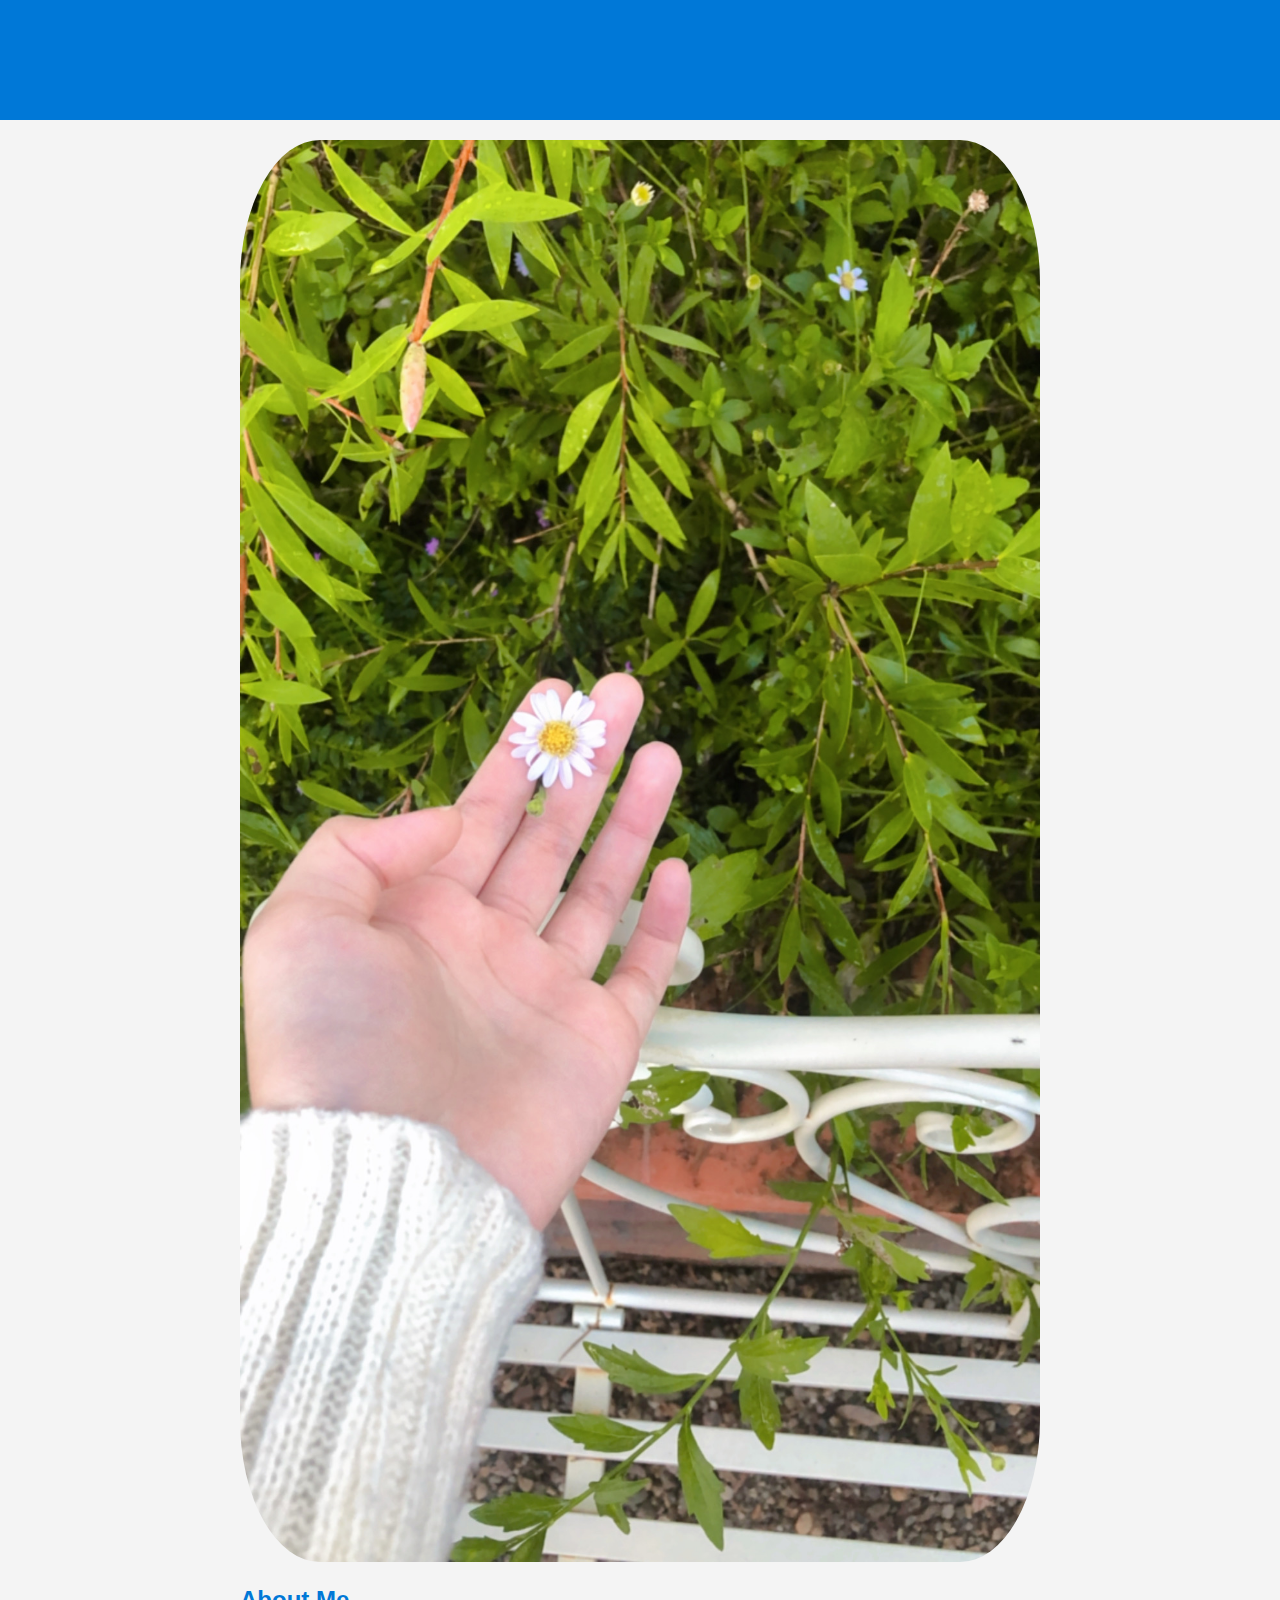
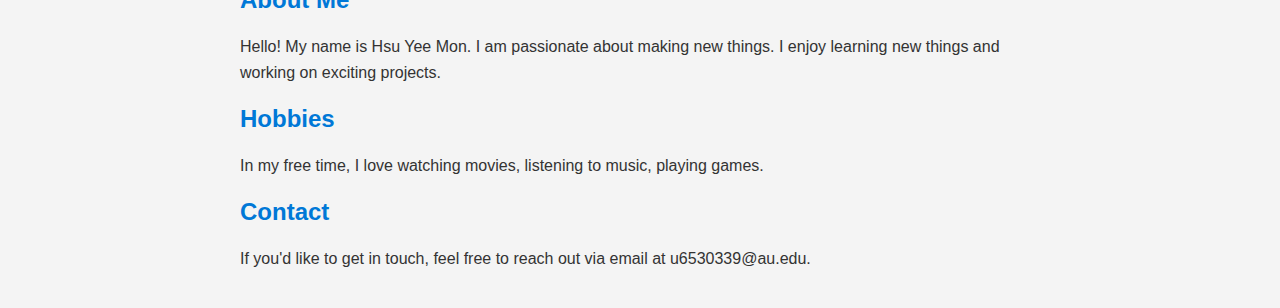
<file: index.html>
<!DOCTYPE html>
<html lang="en">
<head>
    <meta charset="UTF-8">
    <meta name="viewport" content="width=device-width, initial-scale=1.0">
    <title>Self Introduction</title>
    <style>
        body {
            font-family: Arial, sans-serif;
            margin: 0;
            padding: 0;
            background-color: #f4f4f4;
            color: #333;
        }
        header {
            background-color: #0078D7;
            color: white;
            padding: 20px;
            text-align: center;
        }
        main {
            padding: 20px;
            max-width: 800px;
            margin: auto;
        }
        h1, h2 {
            color: #0078D7;
        }
        p {
            line-height: 1.6;
        }
    </style>
</head>
<body>
    <header>
        <h1>Welcome to My Page</h1>
    </header>
    <main>
        <img src="flower.JPG" alt="Flower Image" style="width:100%; height:20%; border-radius:8px; border-radius: 10%;">
        <h2>About Me</h2>
        <p>Hello! My name is Hsu Yee Mon. I am passionate about making new things. I enjoy learning new things and working on exciting projects.</p>
        <h2>Hobbies</h2>
        <p>In my free time, I love watching movies, listening to music, playing games.</p>
        <h2>Contact</h2>
        <p>If you'd like to get in touch, feel free to reach out via email at u6530339@au.edu.</p>
    </main>
</body>
</html>
</file>
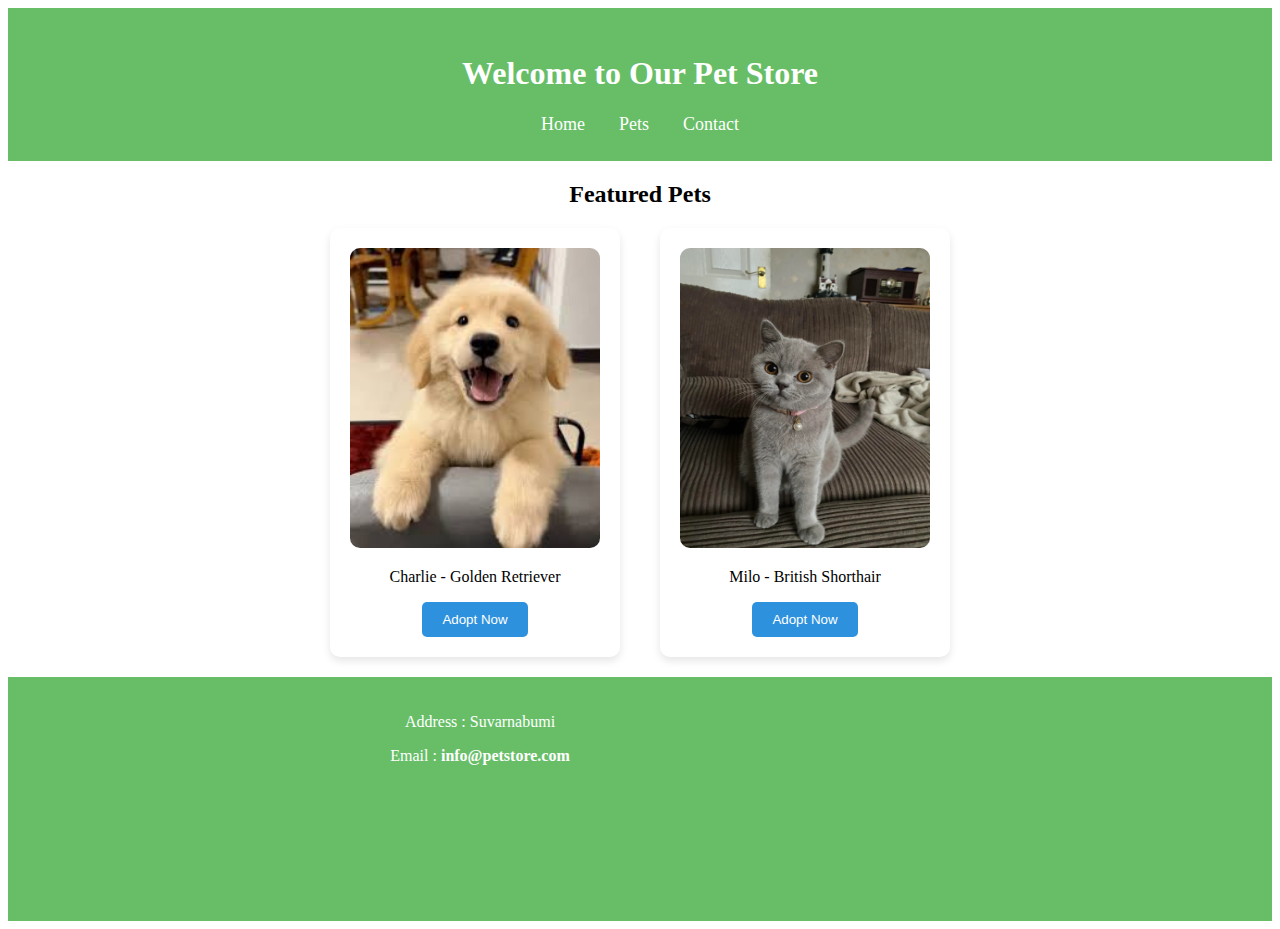
<file: petShop/index.html>
<!DOCTYPE html>
<html lang="en">
<head>
    <meta charset="UTF-8">
    <meta name="viewport" content="width=device-width, initial-scale=1.0">
    <title>Pet Store</title>
    <link rel="stylesheet" href="style.css">
</head>
<body>

    <div class="header">
        <h1>Welcome to Our Pet Store</h1>
        <nav>
            <a href="index.html">Home</a>
            <a href="pets.html">Pets</a>
            <a href="#contact">Contact</a>
        </nav>
    </div>

    <main>
        <section class="featured">
            <h2>Featured Pets</h2>
            <div class="pet-list">
                <div class="pet">
                    <img src="img/dog.jpg" alt="Cute Dog">
                    <p>Charlie - Golden Retriever</p>
                    <button onclick="adoptPet()">Adopt Now</button>
                </div>

                <div class="pet">
                    <img src="img/cat.webp" alt="Cute Cat">
                    <p>Milo - British Shorthair</p>
                    <button onclick="adoptPet()">Adopt Now</button>
                </div>
            </div>
        </section>
        <section class="accessory-shop">
    </main>

    <footer id="contact">
        <div style="margin-right    : 20px;">
            <p>
                Address : Suvarnabumi
            </p>
            <p>Email :  <strong>info@petstore.com</strong></p>
        </div>
        <div>
            <iframe src="https://www.google.com/maps/embed?pb=!1m18!1m12!1m3!1d3877.7574928636263!2d100.8353362097322!3d13.611617900470323!2m3!1f0!2f0!3f0!3m2!1i1024!2i768!4f13.1!3m3!1m2!1s0x311d430e775155f9%3A0xf01923824353260!2sAssumption%20University%20Suvarnabhumi%20Campus!5e0!3m2!1sen!2sth!4v1749614060054!5m2!1sen!2sth" width="300" height="200" style="border:0;" allowfullscreen="" loading="lazy" referrerpolicy="no-referrer-when-downgrade"></iframe>
        </div>
        
    </footer>
    <script src="script.js"></script>
</body>
</html>
</file>
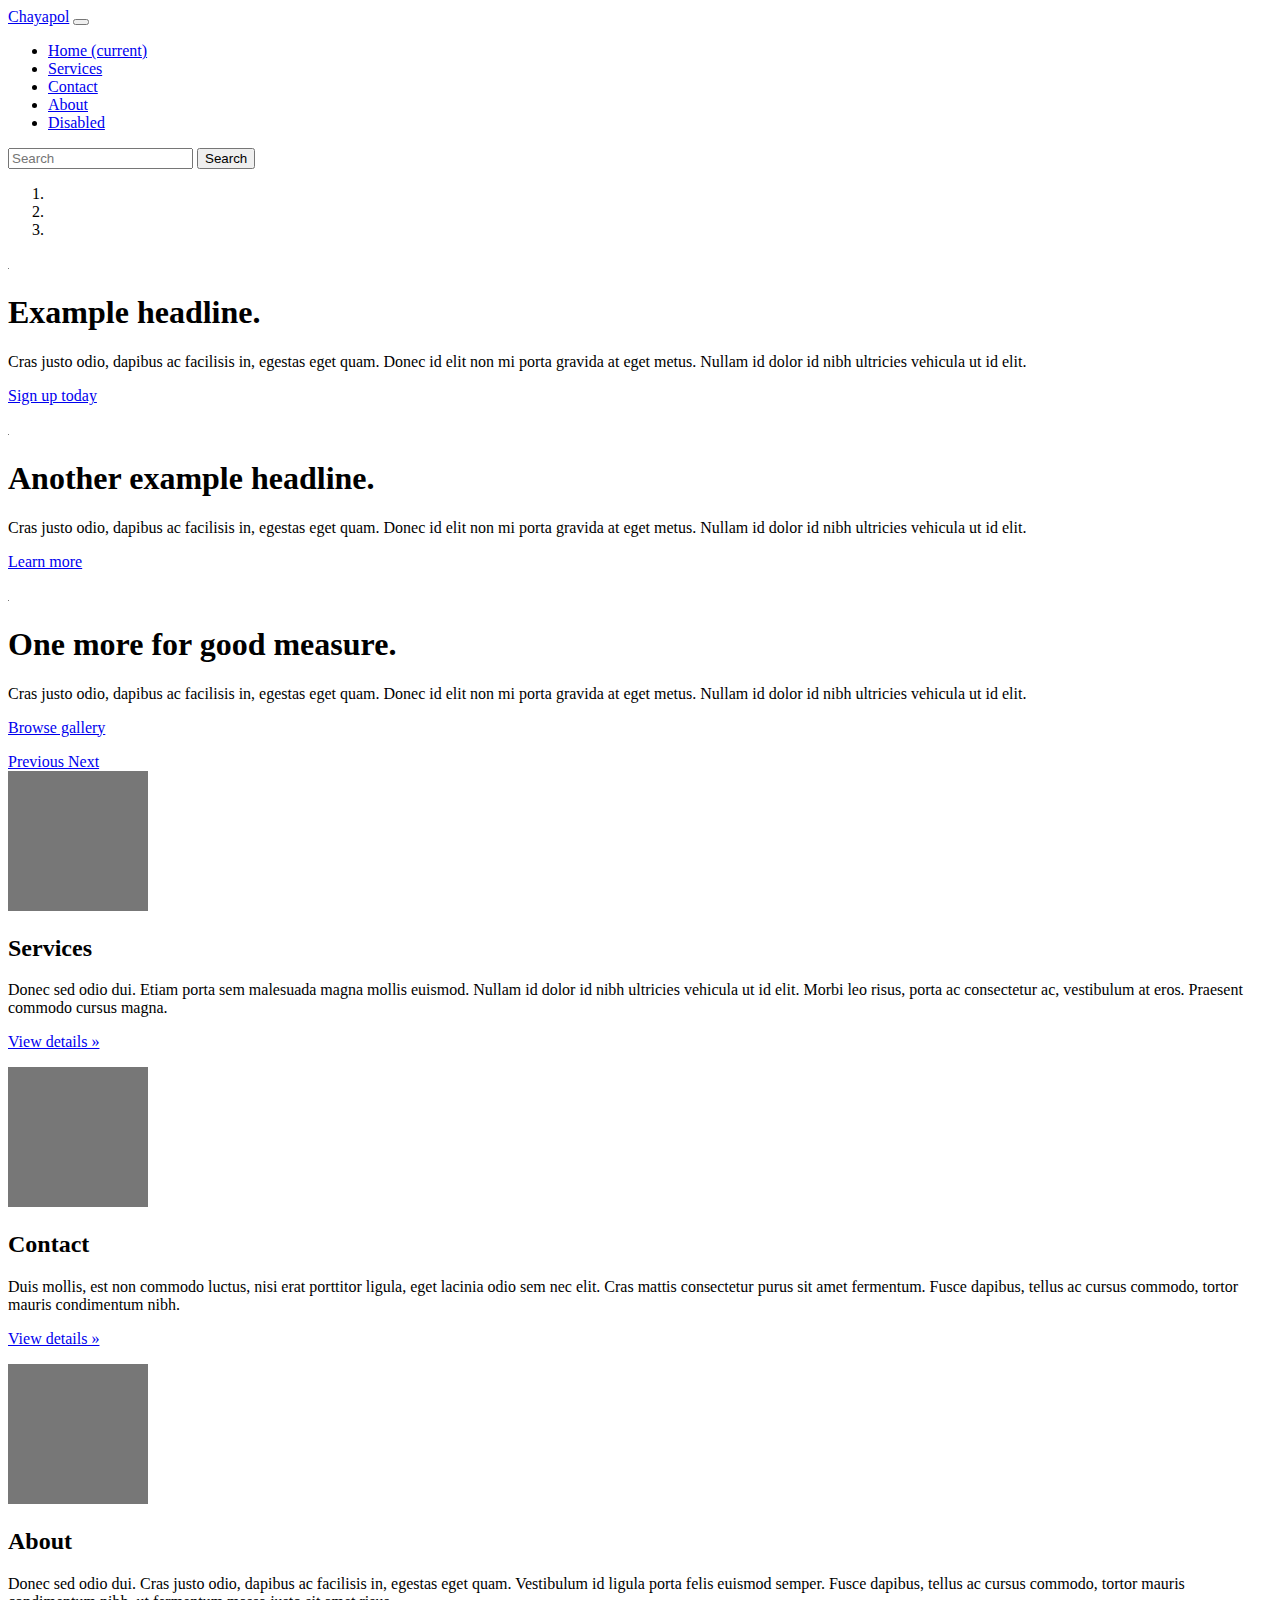
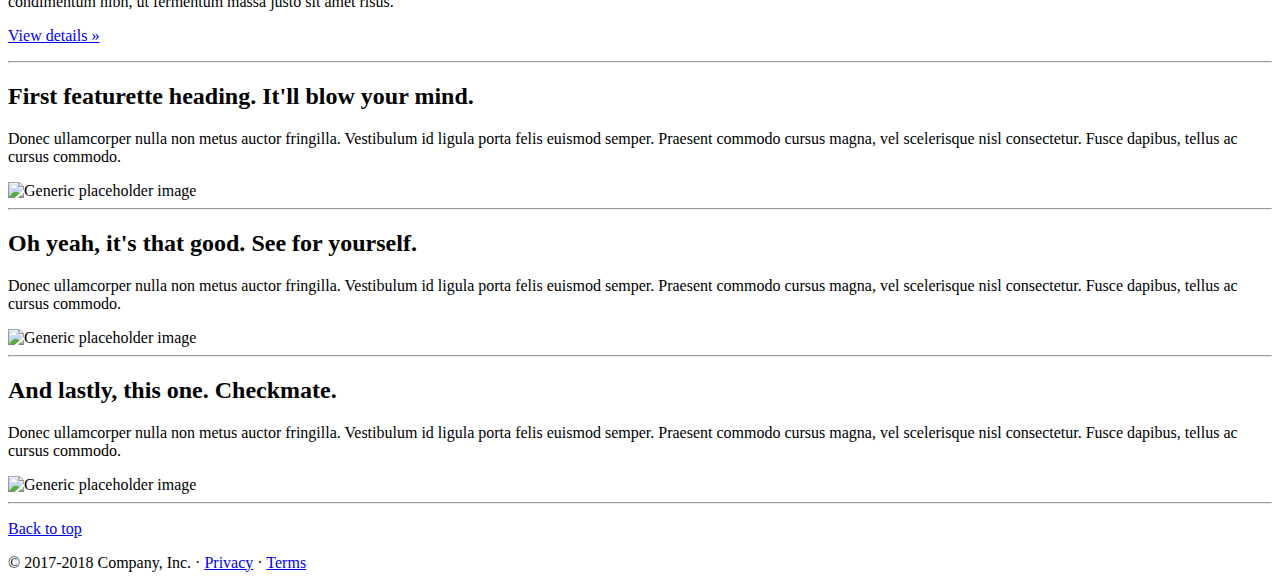
<file: bootstrap/index2.html>
<!doctype html>
<html lang="en" xmlns:mso="urn:schemas-microsoft-com:office:office" xmlns:msdt="uuid:C2F41010-65B3-11d1-A29F-00AA00C14882">

<head>
  <!-- Required meta tags -->
  <meta charset="utf-8">
  <meta name="viewport" content="width=device-width, initial-scale=1, shrink-to-fit=no">

  <!-- Bootstrap CSS -->
  <link rel="stylesheet" href="https://cdn.jsdelivr.net/npm/bootstrap@4.5.3/dist/css/bootstrap.min.css"
    integrity="sha384-TX8t27EcRE3e/ihU7zmQxVncDAy5uIKz4rEkgIXeMed4M0jlfIDPvg6uqKI2xXr2" crossorigin="anonymous">

<!--[if gte mso 9]><xml>
<mso:CustomDocumentProperties>
<mso:xd_Signature msdt:dt="string"></mso:xd_Signature>
<mso:display_urn_x003a_schemas-microsoft-com_x003a_office_x003a_office_x0023_Editor msdt:dt="string">CHAYAPOL MOEMENG</mso:display_urn_x003a_schemas-microsoft-com_x003a_office_x003a_office_x0023_Editor>
<mso:Order msdt:dt="string">8900.00000000000</mso:Order>
<mso:xd_ProgID msdt:dt="string"></mso:xd_ProgID>
<mso:_ExtendedDescription msdt:dt="string"></mso:_ExtendedDescription>
<mso:display_urn_x003a_schemas-microsoft-com_x003a_office_x003a_office_x0023_Author msdt:dt="string">CHAYAPOL MOEMENG</mso:display_urn_x003a_schemas-microsoft-com_x003a_office_x003a_office_x0023_Author>
<mso:ComplianceAssetId msdt:dt="string"></mso:ComplianceAssetId>
<mso:TemplateUrl msdt:dt="string"></mso:TemplateUrl>
<mso:TriggerFlowInfo msdt:dt="string"></mso:TriggerFlowInfo>
<mso:ContentTypeId msdt:dt="string">0x0101009FF7D1E89D0B8D439BF6074909CECEB2</mso:ContentTypeId>
<mso:_SourceUrl msdt:dt="string"></mso:_SourceUrl>
<mso:_SharedFileIndex msdt:dt="string"></mso:_SharedFileIndex>
</mso:CustomDocumentProperties>
</xml><![endif]-->
<title></title></head>

<body>
  <header>
    <nav class="navbar navbar-expand-md navbar-dark fixed-top bg-dark">
      <a class="navbar-brand" href="#">Chayapol</a>
      <button class="navbar-toggler" type="button" data-toggle="collapse" data-target="#navbarCollapse"
        aria-controls="navbarCollapse" aria-expanded="false" aria-label="Toggle navigation">
        <span class="navbar-toggler-icon"></span>
      </button>
      <div class="collapse navbar-collapse" id="navbarCollapse">
        <ul class="navbar-nav mr-auto">
          <li class="nav-item active">
            <a class="nav-link" href="#">Home <span class="sr-only">(current)</span></a>
          </li>
          <li class="nav-item">
            <a class="nav-link" href="#">Services</a>
          </li>
          <li class="nav-item">
            <a class="nav-link" href="#">Contact</a>
          </li>
          <li class="nav-item">
            <a class="nav-link" href="#">About</a>
          </li>
          <li class="nav-item">
            <a class="nav-link disabled" href="#">Disabled</a>
          </li>
        </ul>
        <form class="form-inline mt-2 mt-md-0">
          <input class="form-control mr-sm-2" type="text" placeholder="Search" aria-label="Search">
          <button class="btn btn-outline-success my-2 my-sm-0" type="submit">Search</button>
        </form>
      </div>
    </nav>
  </header>

  <main role="main">

    <div id="myCarousel" class="carousel slide" data-ride="carousel">
      <ol class="carousel-indicators">
        <li data-target="#myCarousel" data-slide-to="0" class="active"></li>
        <li data-target="#myCarousel" data-slide-to="1"></li>
        <li data-target="#myCarousel" data-slide-to="2"></li>
      </ol>
      <div class="carousel-inner">
        <div class="carousel-item active">
          <img class="first-slide"
            src="[data-uri]" alt="First slide">
          <div class="container">
            <div class="carousel-caption text-left">
              <h1>Example headline.</h1>
              <p>Cras justo odio, dapibus ac facilisis in, egestas eget quam. Donec id elit non mi porta gravida at eget
                metus. Nullam id dolor id nibh ultricies vehicula ut id elit.</p>
              <p><a class="btn btn-lg btn-primary" href="#" role="button">Sign up today</a></p>
            </div>
          </div>
        </div>
        <div class="carousel-item">
          <img class="second-slide"
            src="[data-uri]" alt="Second slide">
          <div class="container">
            <div class="carousel-caption">
              <h1>Another example headline.</h1>
              <p>Cras justo odio, dapibus ac facilisis in, egestas eget quam. Donec id elit non mi porta gravida at eget
                metus. Nullam id dolor id nibh ultricies vehicula ut id elit.</p>
              <p><a class="btn btn-lg btn-primary" href="#" role="button">Learn more</a></p>
            </div>
          </div>
        </div>
        <div class="carousel-item">
          <img class="third-slide"
            src="[data-uri]" alt="Third slide">
          <div class="container">
            <div class="carousel-caption text-right">
              <h1>One more for good measure.</h1>
              <p>Cras justo odio, dapibus ac facilisis in, egestas eget quam. Donec id elit non mi porta gravida at eget
                metus. Nullam id dolor id nibh ultricies vehicula ut id elit.</p>
              <p><a class="btn btn-lg btn-primary" href="#" role="button">Browse gallery</a></p>
            </div>
          </div>
        </div>
      </div>
      <a class="carousel-control-prev" href="#myCarousel" role="button" data-slide="prev">
        <span class="carousel-control-prev-icon" aria-hidden="true"></span>
        <span class="sr-only">Previous</span>
      </a>
      <a class="carousel-control-next" href="#myCarousel" role="button" data-slide="next">
        <span class="carousel-control-next-icon" aria-hidden="true"></span>
        <span class="sr-only">Next</span>
      </a>
    </div>


    <!-- Marketing messaging and featurettes
      ================================================== -->
    <!-- Wrap the rest of the page in another container to center all the content. -->

    <div class="container marketing">

      <!-- Three columns of text below the carousel -->
      <div class="row">
        <div class="col-lg-4">
          <img class="rounded-circle"
            src="[data-uri]"
            alt="Generic placeholder image" width="140" height="140">
          <h2>Services</h2>
          <p>Donec sed odio dui. Etiam porta sem malesuada magna mollis euismod. Nullam id dolor id nibh ultricies
            vehicula ut id elit. Morbi leo risus, porta ac consectetur ac, vestibulum at eros. Praesent commodo cursus
            magna.</p>
          <p><a class="btn btn-secondary" href="#" role="button">View details &raquo;</a></p>
        </div><!-- /.col-lg-4 -->
        <div class="col-lg-4">
          <img class="rounded-circle"
            src="[data-uri]"
            alt="Generic placeholder image" width="140" height="140">
          <h2>Contact</h2>
          <p>Duis mollis, est non commodo luctus, nisi erat porttitor ligula, eget lacinia odio sem nec elit. Cras
            mattis
            consectetur purus sit amet fermentum. Fusce dapibus, tellus ac cursus commodo, tortor mauris condimentum
            nibh.
          </p>
          <p><a class="btn btn-secondary" href="#" role="button">View details &raquo;</a></p>
        </div><!-- /.col-lg-4 -->
        <div class="col-lg-4">
          <img class="rounded-circle"
            src="[data-uri]"
            alt="Generic placeholder image" width="140" height="140">
          <h2>About</h2>
          <p>Donec sed odio dui. Cras justo odio, dapibus ac facilisis in, egestas eget quam. Vestibulum id ligula porta
            felis euismod semper. Fusce dapibus, tellus ac cursus commodo, tortor mauris condimentum nibh, ut fermentum
            massa justo sit amet risus.</p>
          <p><a class="btn btn-secondary" href="#" role="button">View details &raquo;</a></p>
        </div><!-- /.col-lg-4 -->
      </div><!-- /.row -->


      <!-- START THE FEATURETTES -->

      <hr class="featurette-divider">

      <div class="row featurette">
        <div class="col-md-7">
          <h2 class="featurette-heading">First featurette heading. <span class="text-muted">It'll blow your mind.</span>
          </h2>
          <p class="lead">Donec ullamcorper nulla non metus auctor fringilla. Vestibulum id ligula porta felis euismod
            semper. Praesent commodo cursus magna, vel scelerisque nisl consectetur. Fusce dapibus, tellus ac cursus
            commodo.</p>
        </div>
        <div class="col-md-5">
          <img class="featurette-image img-fluid mx-auto" data-src="holder.js/500x500/auto"
            alt="Generic placeholder image">
        </div>
      </div>

      <hr class="featurette-divider">

      <div class="row featurette">
        <div class="col-md-7 order-md-2">
          <h2 class="featurette-heading">Oh yeah, it's that good. <span class="text-muted">See for yourself.</span></h2>
          <p class="lead">Donec ullamcorper nulla non metus auctor fringilla. Vestibulum id ligula porta felis euismod
            semper. Praesent commodo cursus magna, vel scelerisque nisl consectetur. Fusce dapibus, tellus ac cursus
            commodo.</p>
        </div>
        <div class="col-md-5 order-md-1">
          <img class="featurette-image img-fluid mx-auto" data-src="holder.js/500x500/auto"
            alt="Generic placeholder image">
        </div>
      </div>

      <hr class="featurette-divider">

      <div class="row featurette">
        <div class="col-md-7">
          <h2 class="featurette-heading">And lastly, this one. <span class="text-muted">Checkmate.</span></h2>
          <p class="lead">Donec ullamcorper nulla non metus auctor fringilla. Vestibulum id ligula porta felis euismod
            semper. Praesent commodo cursus magna, vel scelerisque nisl consectetur. Fusce dapibus, tellus ac cursus
            commodo.</p>
        </div>
        <div class="col-md-5">
          <img class="featurette-image img-fluid mx-auto" data-src="holder.js/500x500/auto"
            alt="Generic placeholder image">
        </div>
      </div>

      <hr class="featurette-divider">

      <!-- /END THE FEATURETTES -->

    </div><!-- /.container -->


    <!-- FOOTER -->
    <footer class="container">
      <p class="float-right"><a href="#">Back to top</a></p>
      <p>&copy; 2017-2018 Company, Inc. &middot; <a href="#">Privacy</a> &middot; <a href="#">Terms</a></p>
    </footer>
  </main>

  <script src="https://code.jquery.com/jquery-3.5.1.slim.min.js"
    integrity="sha384-DfXdz2htPH0lsSSs5nCTpuj/zy4C+OGpamoFVy38MVBnE+IbbVYUew+OrCXaRkfj"
    crossorigin="anonymous"></script>
  <script src="https://cdn.jsdelivr.net/npm/bootstrap@4.5.3/dist/js/bootstrap.bundle.min.js"
    integrity="sha384-ho+j7jyWK8fNQe+A12Hb8AhRq26LrZ/JpcUGGOn+Y7RsweNrtN/tE3MoK7ZeZDyx"
    crossorigin="anonymous"></script>

</body>

</html>
</file>
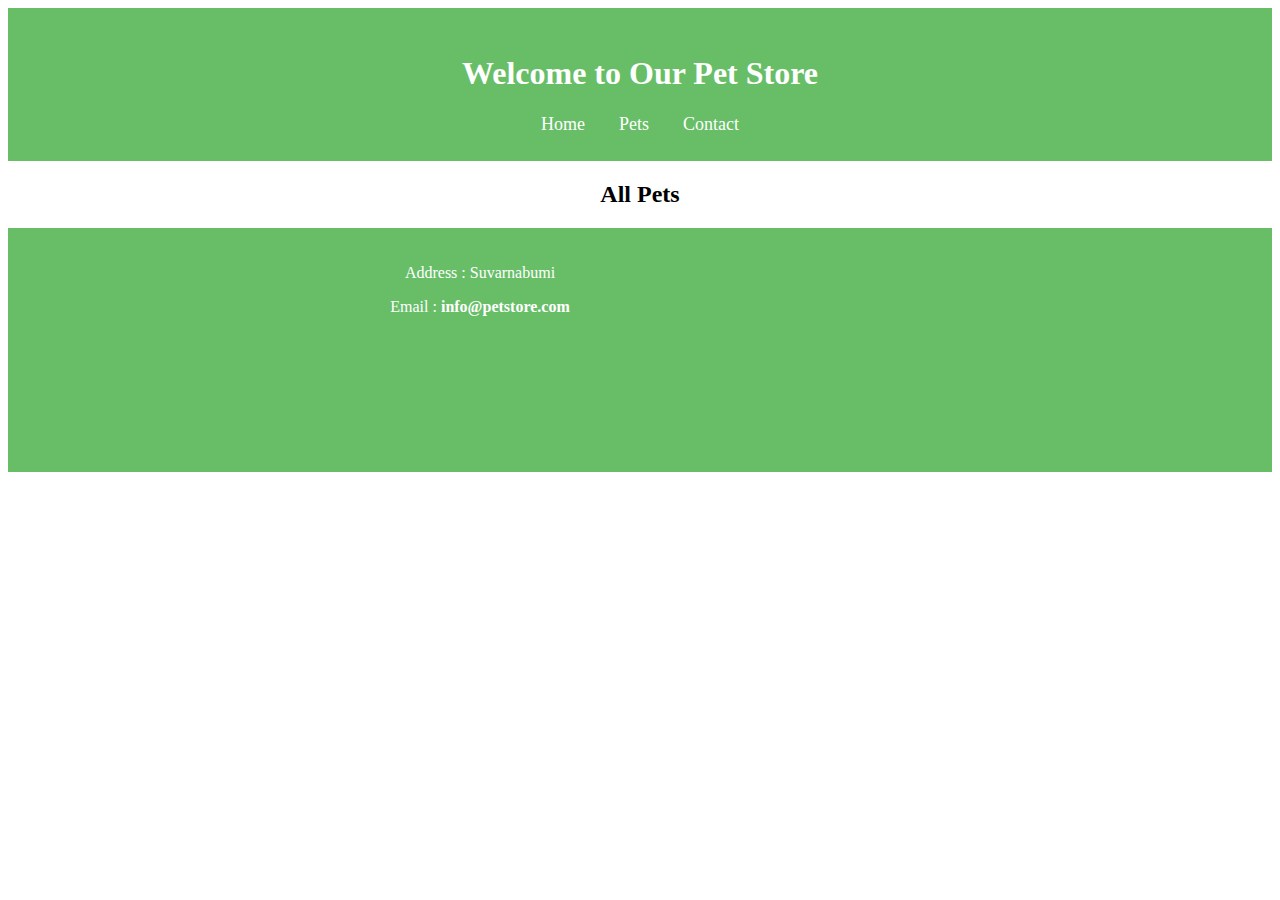
<file: petShop/pets.html>
<!DOCTYPE html>
<html lang="en">
<head>
  <meta charset="UTF-8">
  <title>All Pets</title>
  <link rel="stylesheet" href="style.css">
</head>
<body>

    <div class="header">
        <h1>Welcome to Our Pet Store</h1>
        <nav>
            <a href="index.html">Home</a>
            <a href="pets.html">Pets</a>
            <a href="#contact">Contact</a>
        </nav>
    </div>

    <main>
        <section class="featured">
            <h2>All Pets</h2>
            <div id="pet-list">
            </div>
        </section>
    </main>

    <footer id="contact">
        <div style="margin-right    : 20px;">
            <p>
                Address : Suvarnabumi 
            </p>
            <p>Email :  <strong>info@petstore.com</strong></p>
        </div>
        <div>
            <iframe src="https://www.google.com/maps/embed?pb=!1m18!1m12!1m3!1d3877.7574928636263!2d100.8353362097322!3d13.611617900470323!2m3!1f0!2f0!3f0!3m2!1i1024!2i768!4f13.1!3m3!1m2!1s0x311d430e775155f9%3A0xf01923824353260!2sAssumption%20University%20Suvarnabhumi%20Campus!5e0!3m2!1sen!2sth!4v1749614060054!5m2!1sen!2sth" width="300" height="200" style="border:0;" allowfullscreen="" loading="lazy" referrerpolicy="no-referrer-when-downgrade"></iframe>
        </div>
        
    </footer>
    <script src="script.js"></script>
      <script src="pets.js"></script>
</body>
</html>
</file>
<file: petShop/style.css>
.header {
    background-color: rgb(103, 190, 103);
    padding: 26px;  
    text-align: center;
    color: white;
}

nav a {
    color: white;
    text-decoration: none;
    margin: 0 15px;
    font-size: 18px;
}

nav a:hover {
    text-decoration: underline;
}

.featured h2 {
    text-align: center;
}

.featured {
    margin: 20px;
    /* text-align: center; */
}

.pet-list {
    display: flex;
    justify-content: center;
    gap: 40px;
    flex-wrap: wrap;
}

.pet {
    border-radius: 10px;
    padding: 20px;
    width: 250px;
    box-shadow: 0 4px 8px rgba(0, 0, 0, 0.1);
    text-align: center;
}

.pet img {
    width: 100%;
    height: 300px;
    border-radius: 10px;
}

.pet button {
    background-color: rgb(45, 145, 222);
    color: white;
    border: none;
    padding: 10px 20px;
    border-radius: 5px;
    cursor: pointer;
    transition: background-color 0.3s ease;
}

.pet button:hover {
    background-color: blue;
} 

footer{
    text-align: center;
    background-color: rgb(103, 190, 103);
    padding: 20px;
    color: white;
    display: flex;
    justify-content: center;
}
</file>
